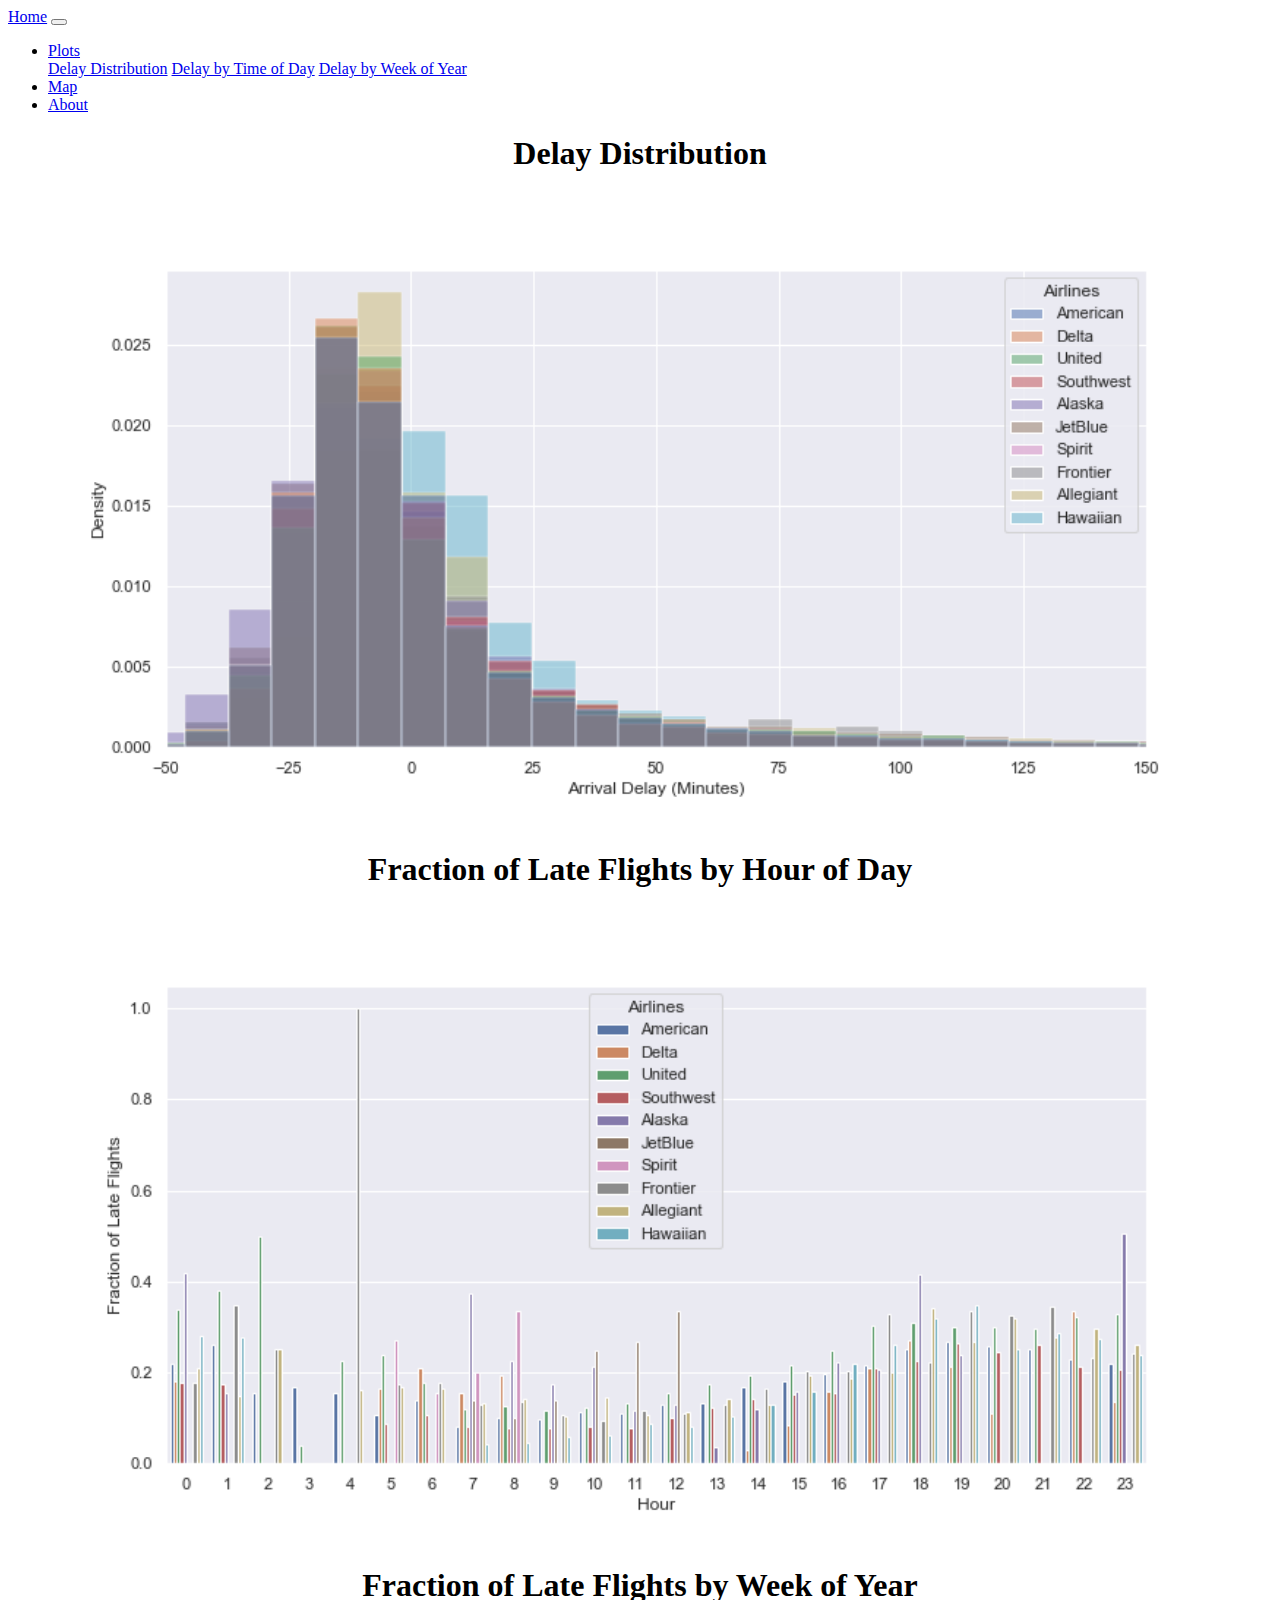
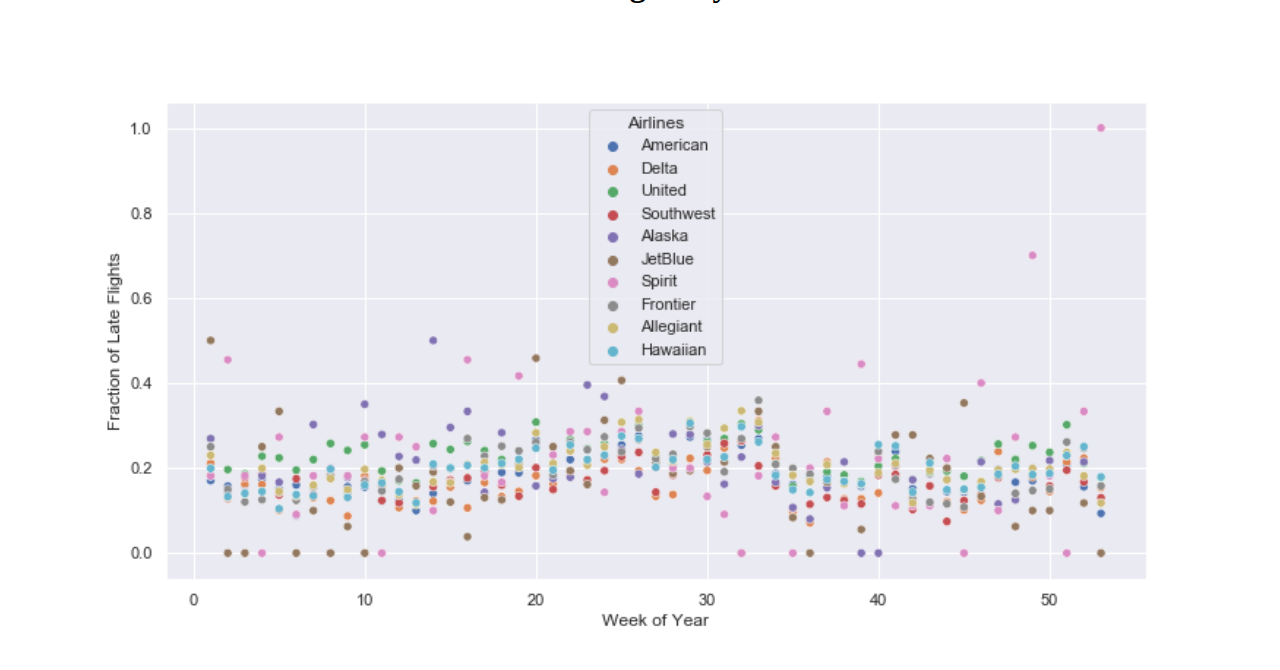
<file: static/viz1.html>
<!DOCTYPE html>
<html lang="en">

<head>
 	<meta charset="UTF-8">
 	<link rel="stylesheet" href="https://cdn.jsdelivr.net/npm/bootstrap@4.5.3/dist/css/bootstrap.min.css" integrity="sha384-TX8t27EcRE3e/ihU7zmQxVncDAy5uIKz4rEkgIXeMed4M0jlfIDPvg6uqKI2xXr2" crossorigin="anonymous">
	<title>Summary Statistics</title>
</head>
<body>
<nav class="navbar navbar-expand-lg navbar-light bg-light">
  <a class="navbar-brand" href="/">Home</a>
  <button class="navbar-toggler" type="button" data-toggle="collapse" data-target="#navbarNavDropdown" aria-controls="navbarNavDropdown" aria-expanded="false" aria-label="Toggle navigation">
    <span class="navbar-toggler-icon"></span>
  </button>
  <div class="collapse navbar-collapse" id="navbarNavDropdown">
    <ul class="navbar-nav">
      <li class="nav-item dropdown">
        <a class="nav-link dropdown-toggle" href="#" id="navbarDropdownMenuLink" data-toggle="dropdown" aria-haspopup="true" aria-expanded="false">
          Plots
        </a>
        <div class="dropdown-menu" aria-labelledby="navbarDropdownMenuLink">
          <a class="dropdown-item" href="#delay">Delay Distribution</a>
          <a class="dropdown-item" href="#by_hour">Delay by Time of Day</a>
          <a class="dropdown-item" href="#by_week">Delay by Week of Year</a>
        </div>
      </li>
      <li class="nav-item">
        <a class="nav-link" href="static/map.html">Map</a>
      </li>
      <li class="nav-item">
        <a class="nav-link" href="static/about.html">About</a>
      </li>
    </ul>
  </div>
</nav>
<div class="container">
	<div class="row">
		<div class="col-md-12">
			<center>
			<h1 id="delay">Delay Distribution</h1>
			<img class="img-fluid" alt="delay distribution" src="images/delay_dist.png" style="width: 100%">
			</center>
		</div>
		<div class="col-md-12">
        <center>
        <h1 id="by_hour">Fraction of Late Flights by Hour of Day</h1>
        <img class="img-fluid" alt="hour distribution" src="images/hour_dist.png" style="width: 100%">
        </center>
    </div>
    <div class="col-md-12">
      <center>
      <h1 id="by_week">Fraction of Late Flights by Week of Year</h1>
      <img class="img-fluid" alt="week distribution" src="images/week_dist.png" style="width: 100%">
      </center>
  </div>

		</div>
	</div>
</div>

	<script src="https://code.jquery.com/jquery-3.5.1.slim.min.js" integrity="sha384-DfXdz2htPH0lsSSs5nCTpuj/zy4C+OGpamoFVy38MVBnE+IbbVYUew+OrCXaRkfj" crossorigin="anonymous"></script>
	<script src="https://cdn.jsdelivr.net/npm/popper.js@1.16.1/dist/umd/popper.min.js" integrity="sha384-9/reFTGAW83EW2RDu2S0VKaIzap3H66lZH81PoYlFhbGU+6BZp6G7niu735Sk7lN" crossorigin="anonymous"></script>
	<script src="https://cdn.jsdelivr.net/npm/bootstrap@4.5.3/dist/js/bootstrap.min.js" integrity="sha384-w1Q4orYjBQndcko6MimVbzY0tgp4pWB4lZ7lr30WKz0vr/aWKhXdBNmNb5D92v7s" crossorigin="anonymous"></script>
	</body>
</html>
</file>
